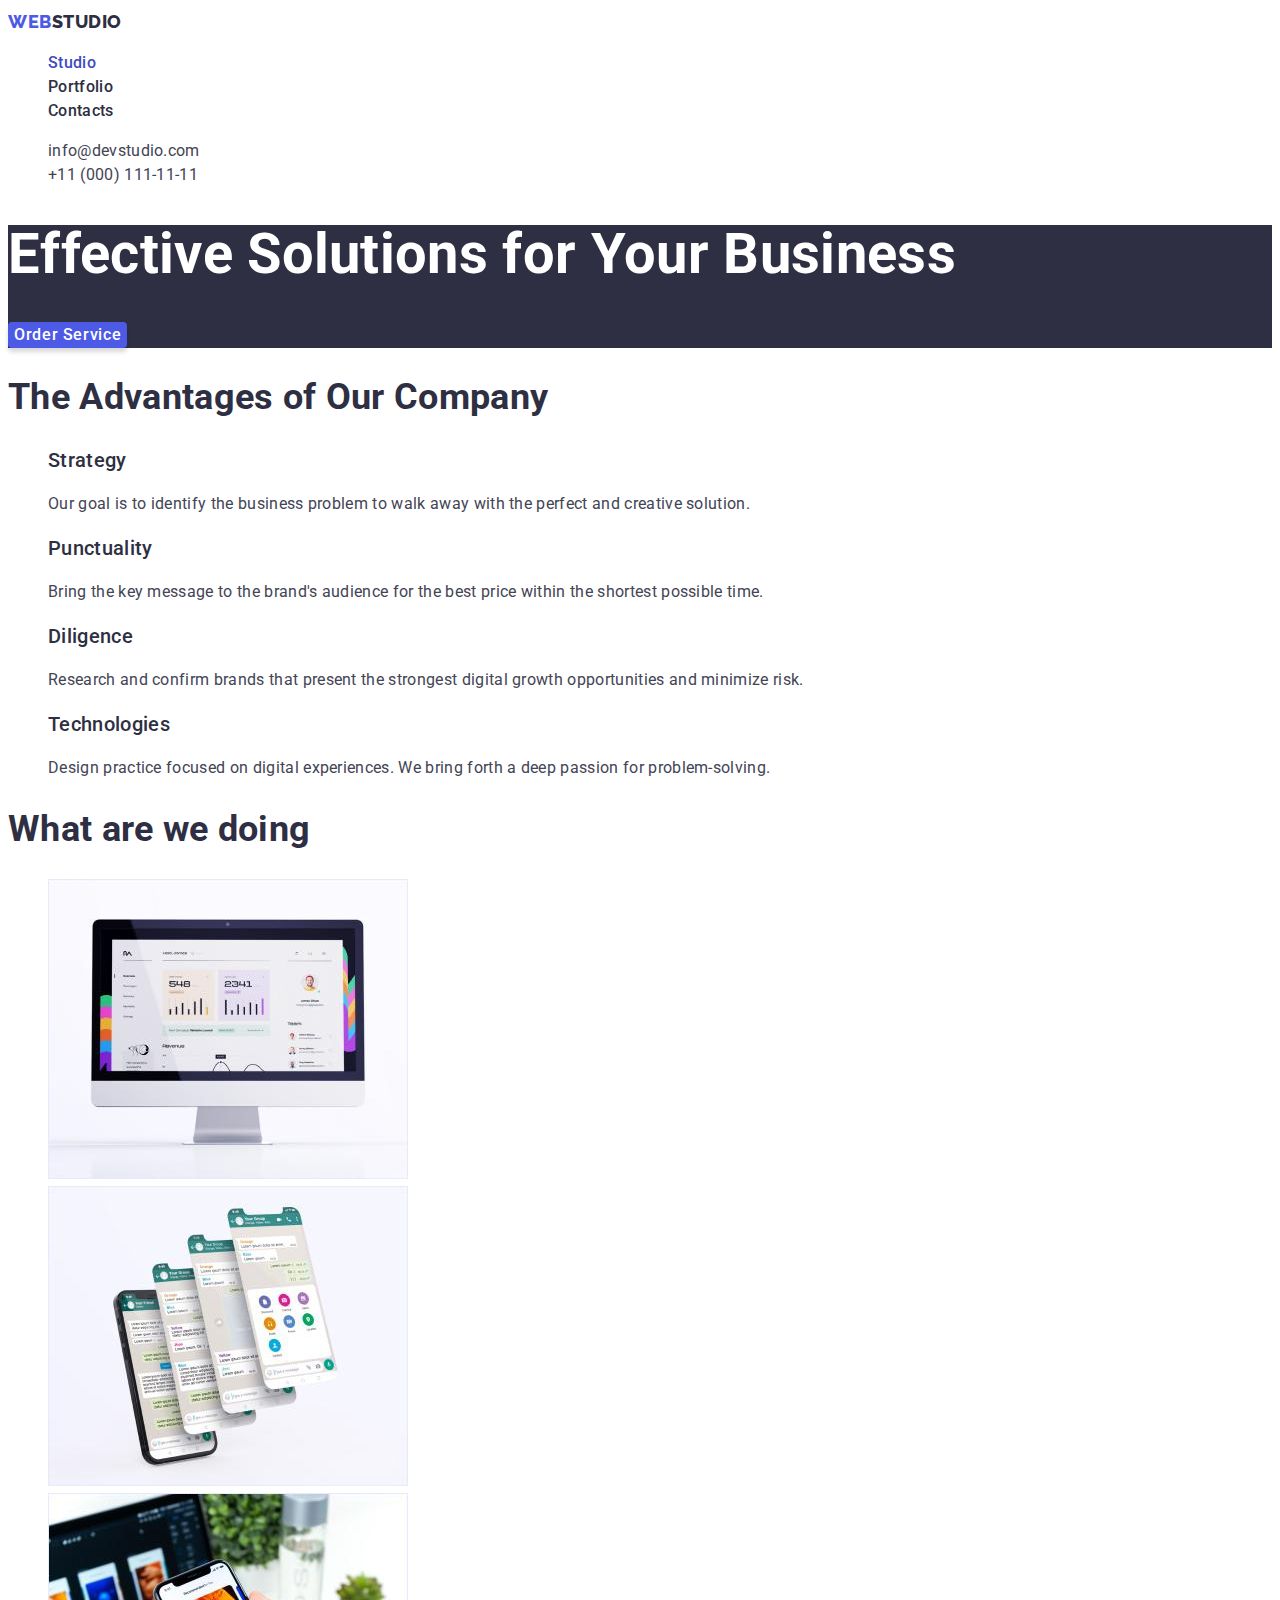
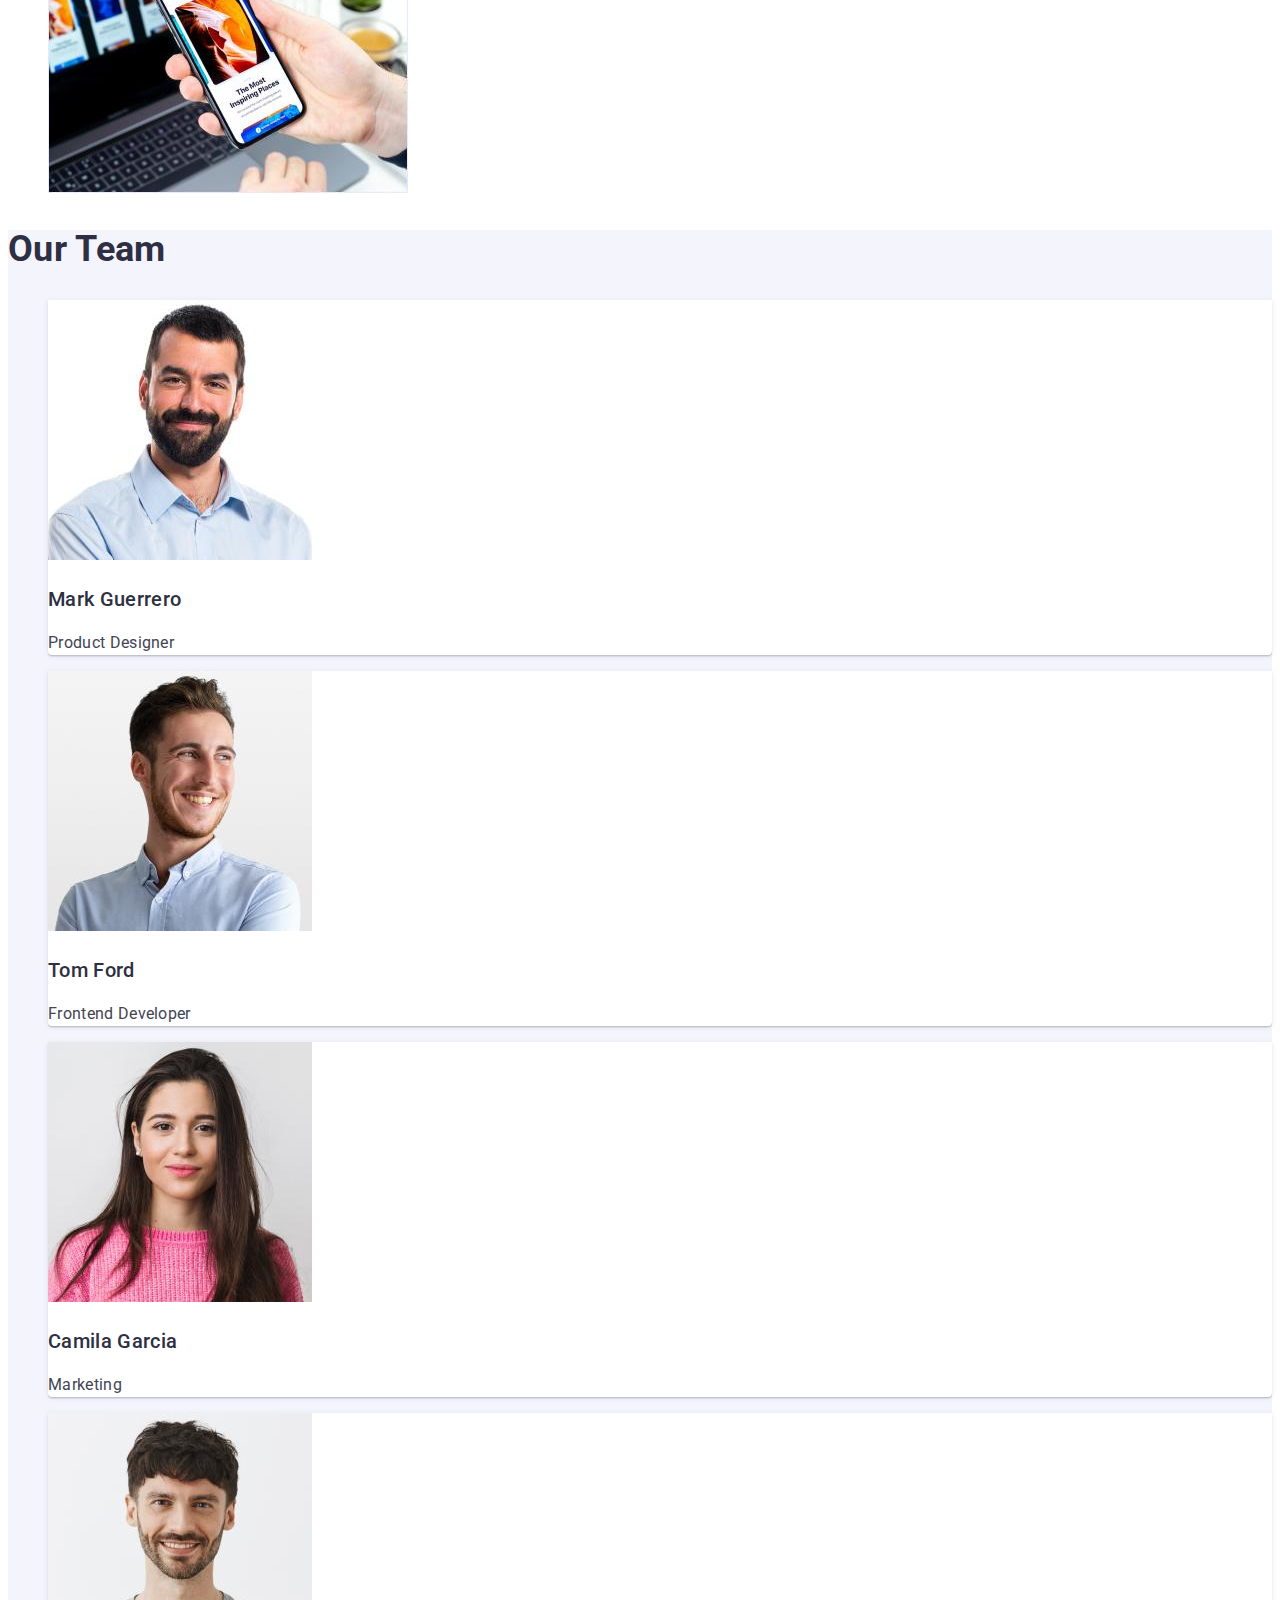
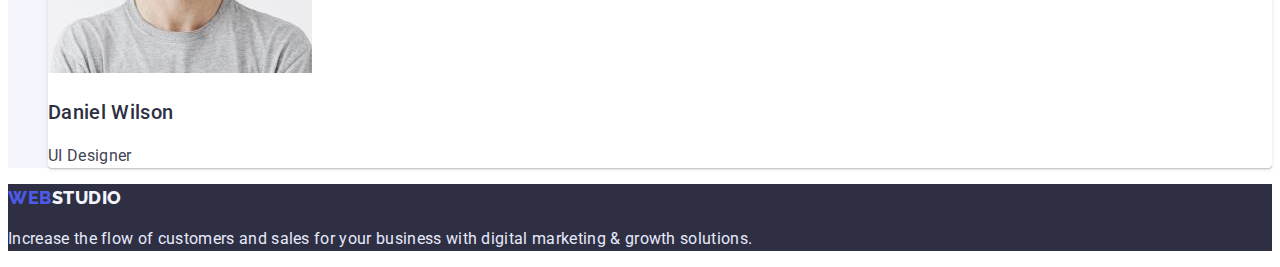
<file: index.html>
<!DOCTYPE html>
<html lang="en">
<head>
    <meta charset="UTF-8">
    <meta http-equiv="X-UA-Compatible" content="IE=edge">
    <meta name="viewport" content="width=device-width, initial-scale=1.0">
    <link href="https://fonts.googleapis.com/css2?family=Roboto:wght@400;500;700&display=swap&family=Raleway:wght@800&display=swap" rel="stylesheet">
    <link rel="stylesheet" href="./css/styles.css">
    <title>Web Studio</title>
</head>
<body>
    <header>         
        <nav>
            <a class="logo" href="./index.html" target="_blank"><span class="logo-left">Web</span><span class="logo-right-header">Studio</span></a>               
            <ul>
                <li>
                    <a class="navigation-link current-page" href="./index.html" target="_blank">Studio</a>
                </li>

                <li>
                    <a class="navigation-link" href="./portfolio.html" target="_blank">Portfolio</a>
                </li>

                <li>
                    <a class="navigation-link" href="">Contacts</a>
                </li>
            </ul>
        </nav>
            
        <address>
            <ul>
                <li>
                    <a class="contact-link" href="mailto:info@devstudio.com">info@devstudio.com</a>
                </li>

                <li>
                    <a class="contact-link" href="tel:+110001111111">+11 (000) 111-11-11</a>
                </li>
            </ul>
        </address>
    </header>

    <main>
        <section class="order-section">
            <h1 class="main-headline">Effective Solutions for Your Business</h1>
            <button class="order-service-button" type="button">Order Service</button>
        </section>

        <section>
            <h2 class="section-headline">The Advantages of Our Company</h2>
            <ul>
                <li>
                    <h3 class="card-headline">Strategy</h3>
                    <p>Our goal is to identify the business problem to walk away with the perfect and creative solution.</p>
                </li>

                <li>
                    <h3 class="card-headline">Punctuality</h3>
                    <p>Bring the key message to the brand's audience for the best price within the shortest possible time.</p>
                </li>

                <li>
                    <h3 class="card-headline">Diligence</h3>
                    <p>Research and confirm brands that present the strongest digital growth opportunities and minimize risk.</p>
                </li>

                <li>
                    <h3 class="card-headline">Technologies</h3>
                    <p>Design practice focused on digital experiences. We bring forth a deep passion for problem-solving.</p>
                </li>
            </ul>
        </section>
        
        <section>
            <h2 class="section-headline">What are we doing</h2>
            <ul>
                <li>
                    <img src="./images/images-studio/what-are-we-doing-1-computer.jpg" alt="What are we doing: Computer" width="360" height="300">
                </li>

                <li>
                    <img src="./images/images-studio/what-are-we-doing-2-smartphone.jpg" alt="What are we doing: Smartphone" width="360" height="300">
                </li>

                <li>
                    <img src="./images/images-studio/what-are-we-doing-3-laptop.jpg" alt="What are we doing: Laptop" width="360" height="300">
                </li>
            </ul>
        </section>

        <section class="hero-section">
            <h2 class="section-headline">Our Team</h2>
            <ul>
                <li class="hero-card">
                    <img src="./images/images-studio/our-team-1-mark-guerrero.jpg" alt="Our Team: Mark Guerrero" width="264" height="260">
                    <h3 class="card-headline">Mark Guerrero</h3>
                    <p>Product Designer</p>
                </li>

                <li class="hero-card">
                    <img src="./images/images-studio/our-team-2-tom-ford.jpg" alt="Our Team: Tom Ford" width="264" height="260">
                    <h3 class="card-headline">Tom Ford</h3>
                    <p>Frontend Developer</p>
                </li>

                <li class="hero-card">
                    <img src="./images/images-studio/our-team-3-camila-garcia.jpg" alt="Our Team: Camila Garcia" width="264" height="260">
                    <h3 class="card-headline">Camila Garcia</h3>
                    <p>Marketing</p>
                </li>

                <li class="hero-card">
                    <img src="./images/images-studio/our-team-4-daniel-wilson.jpg" alt="Our Team: Daniel Wilson" width="264" height="260">
                    <h3 class="card-headline">Daniel Wilson</h3>
                    <p>UI Designer</p>
                </li>
            </ul>
        </section>
    </main>

    <footer class="footer-section">
        <a class="logo" href="./index.html" target="_blank"><span class="logo-left">Web</span><span class="logo-right-footer">Studio</span></a> 
        <p class="footer-text">Increase the flow of customers and sales for your business with digital marketing & growth solutions.</p>
    </footer>
</body>
</html>
</file>
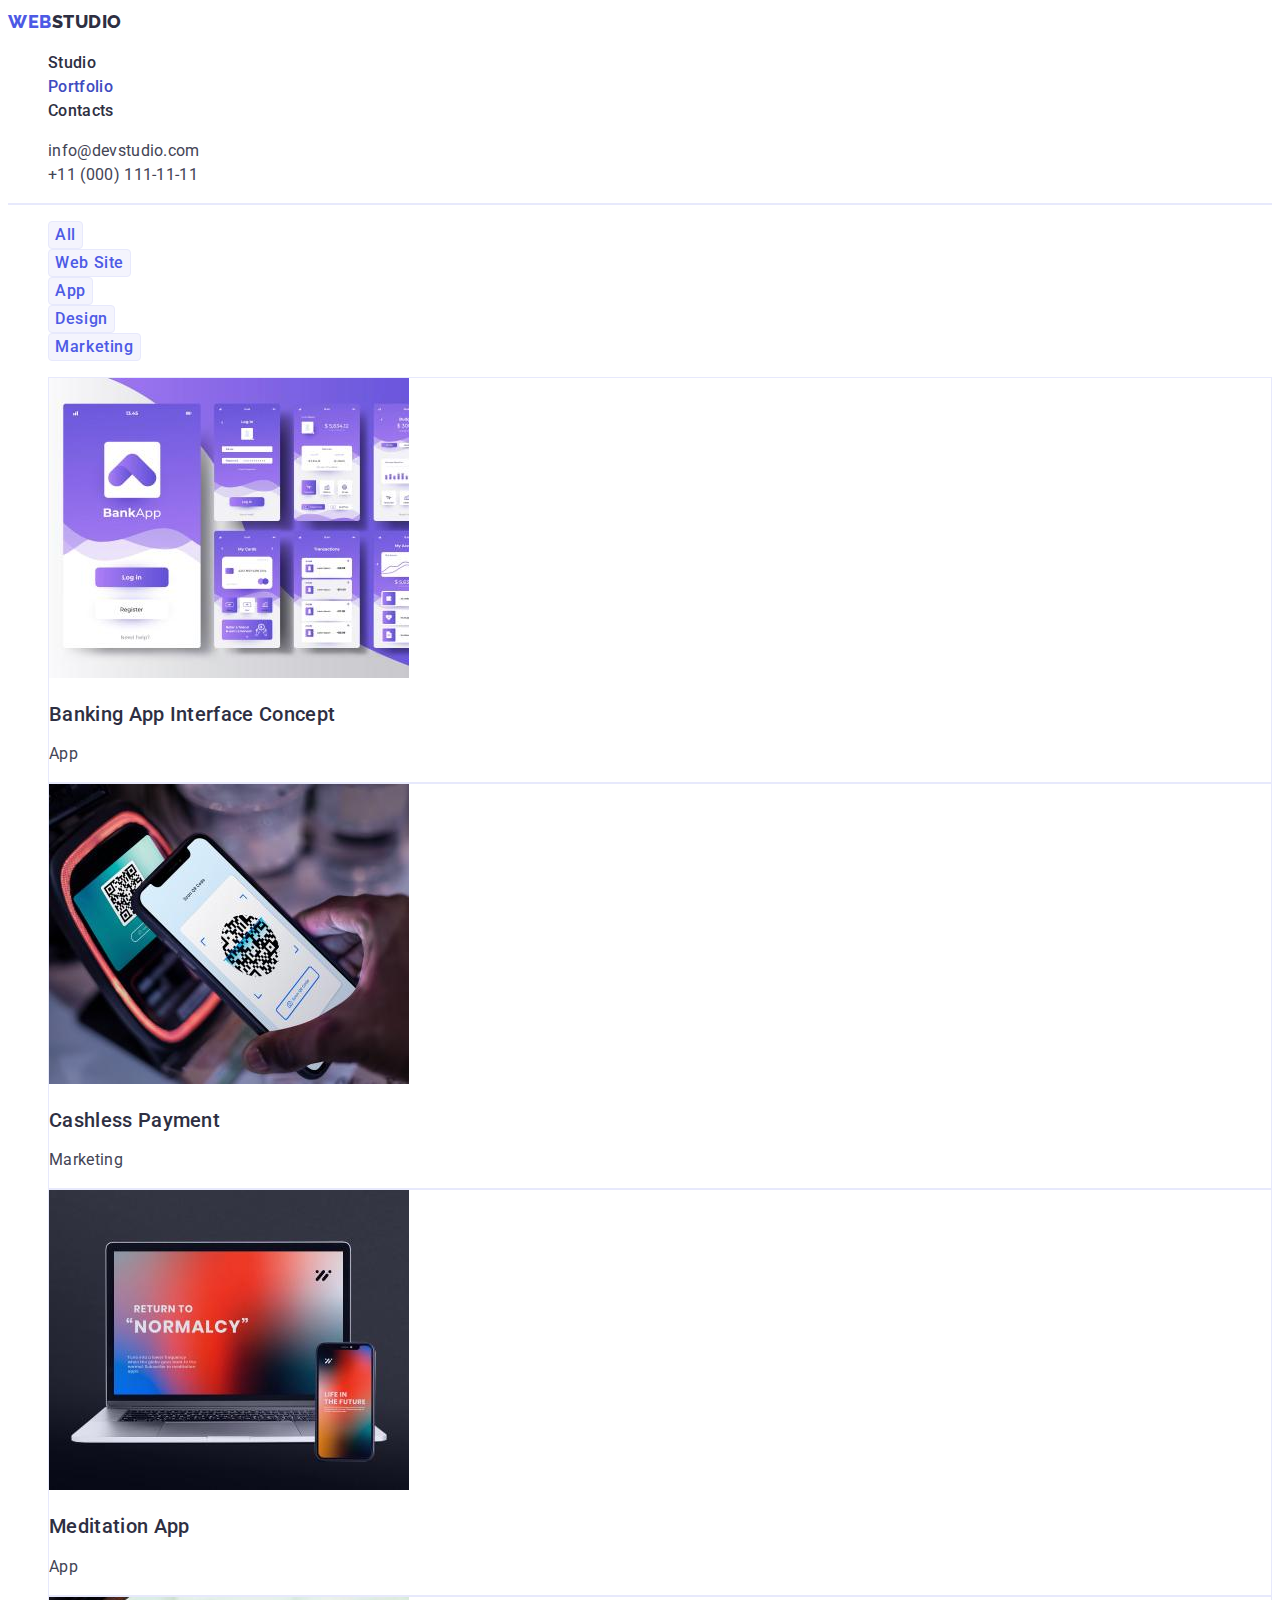
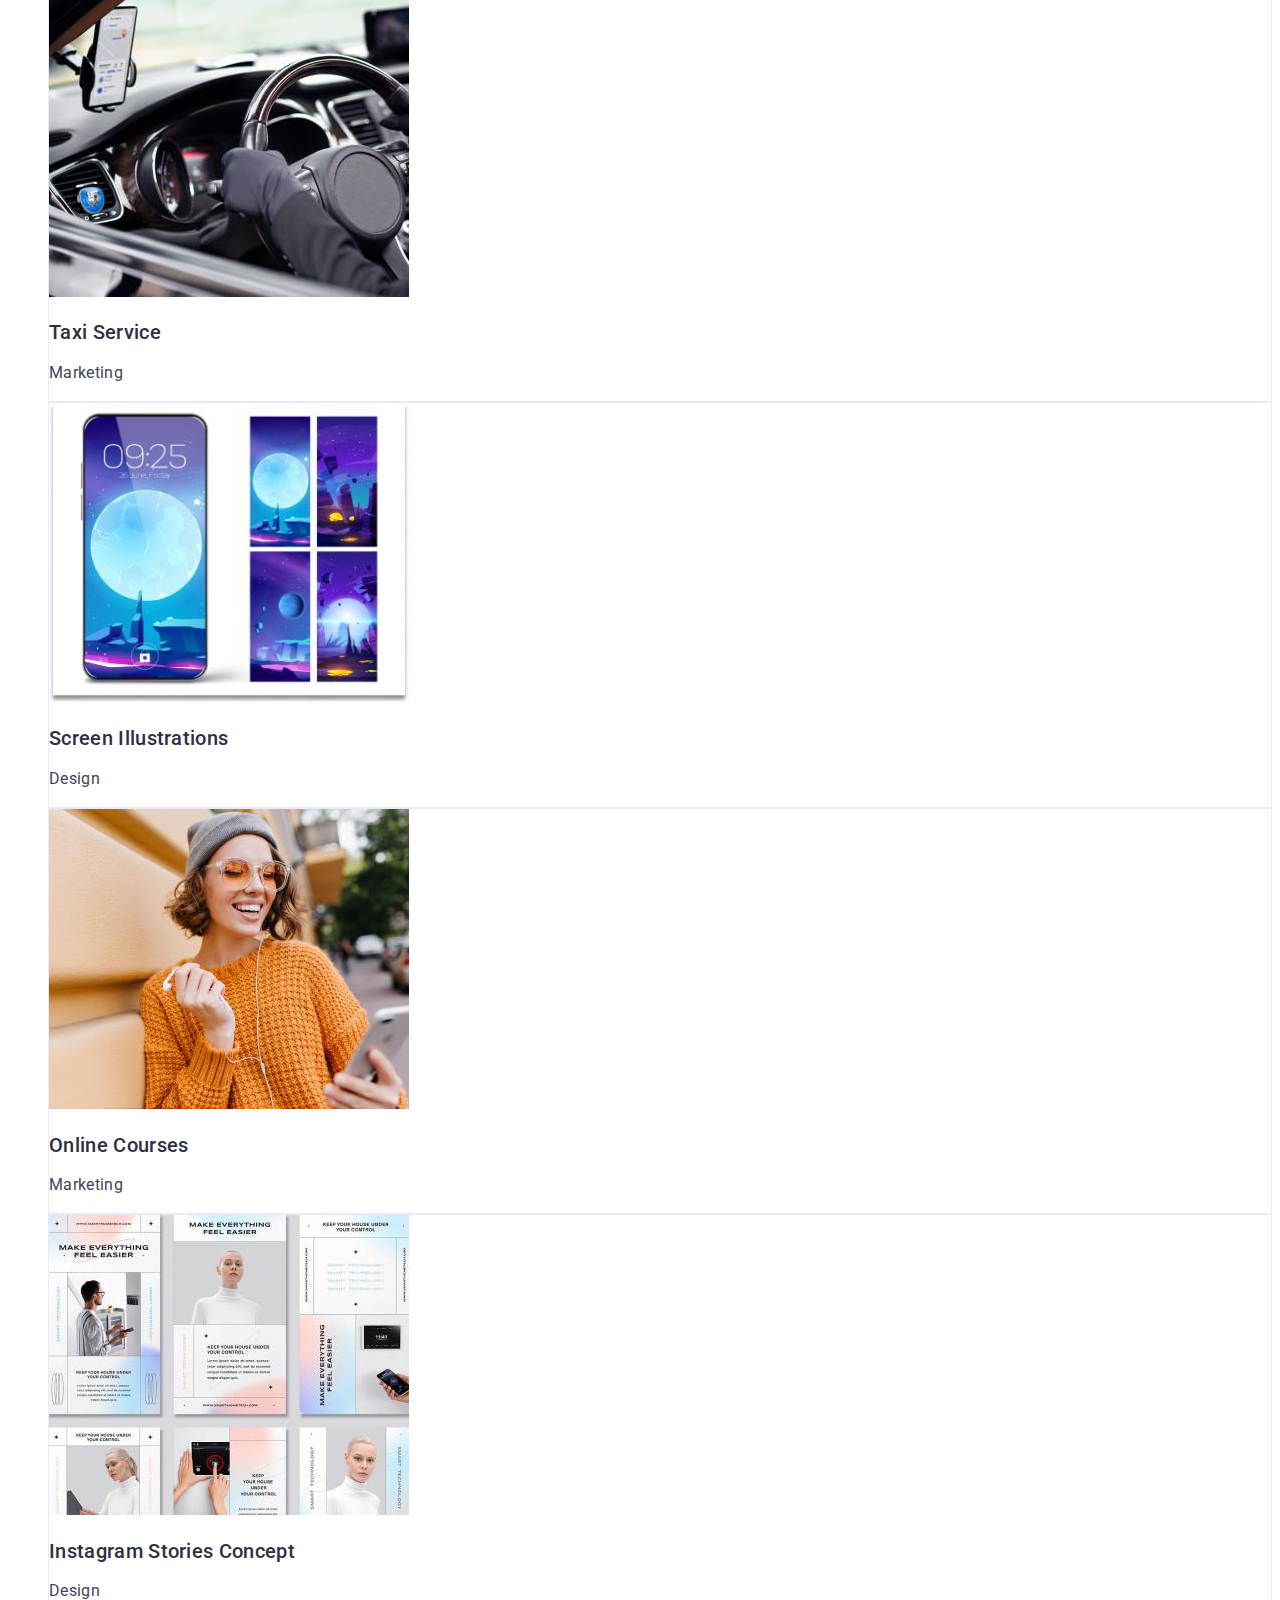
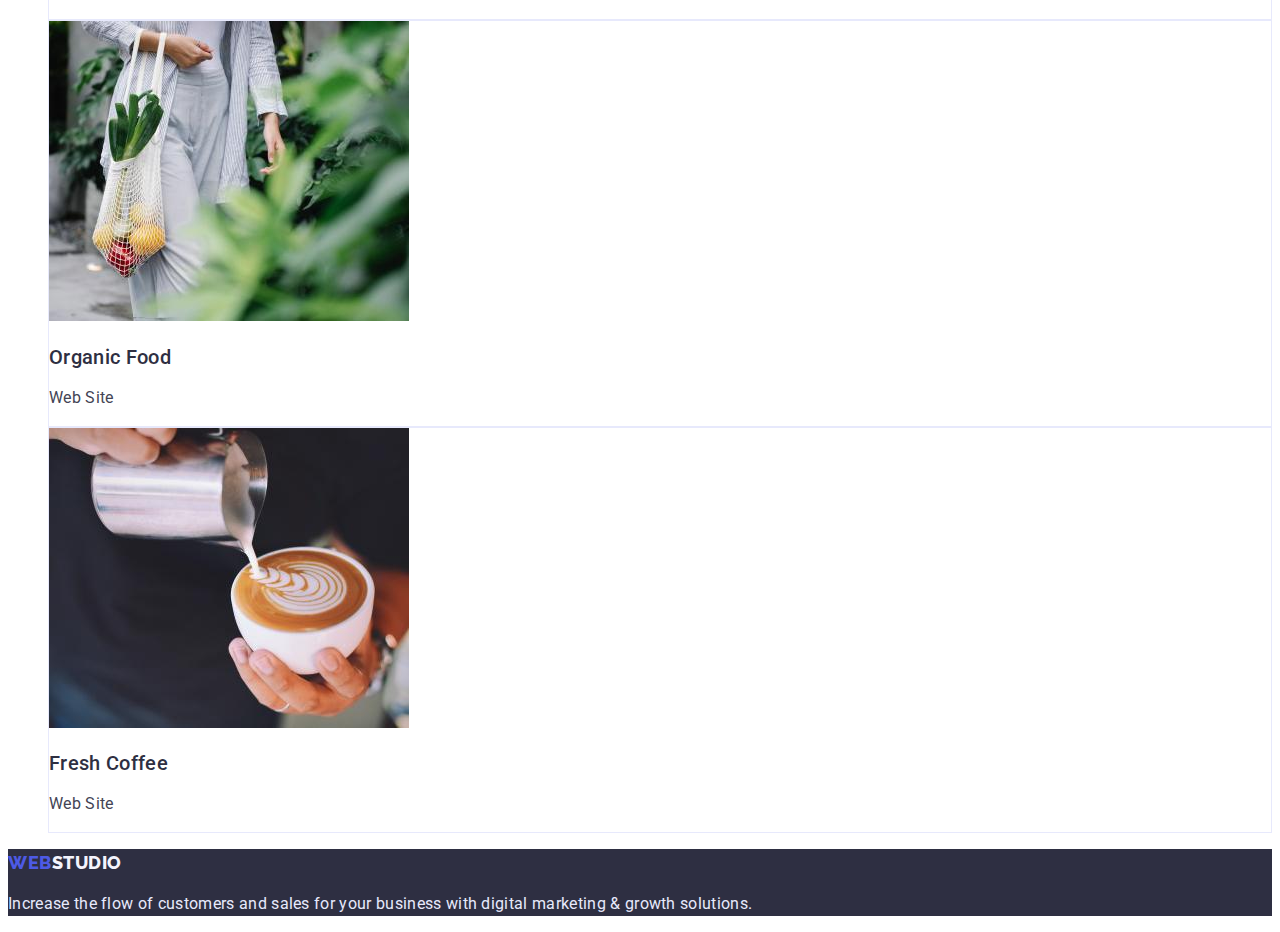
<file: portfolio.html>
<!DOCTYPE html>
<html lang="en">
<head>
    <meta charset="UTF-8">
    <meta http-equiv="X-UA-Compatible" content="IE=edge">
    <meta name="viewport" content="width=device-width, initial-scale=1.0">
    <link href="https://fonts.googleapis.com/css2?family=Roboto:wght@400;500;700&display=swap&family=Raleway:wght@800&display=swap" rel="stylesheet">
    <link rel="stylesheet" href="./css/styles.css">
    <title>Portfolio</title>
</head>
<body>
    <header>
        <nav>
            <a class="logo" href="./index.html" target="_blank"><span class="logo-left">Web</span><span class="logo-right-header">Studio</span></a>               
            <ul>
                <li>
                    <a class="navigation-link" href="./index.html" target="_blank">Studio</a>
                </li>

                <li>
                    <a class="navigation-link current-page" href="./portfolio.html" target="_blank">Portfolio</a>
                </li>

                <li>
                    <a class="navigation-link" href="">Contacts</a>
                </li>
            </ul>
        </nav>
        
        <address>
            <ul>
                <li>
                    <a class="contact-link" href="mailto:info@devstudio.com">info@devstudio.com</a>
                </li>

                <li>
                    <a class="contact-link" href="tel:+110001111111">+11 (000) 111-11-11</a>
                </li>
            </ul>
        </address>
        <hr class="header-line">
    </header>

    <main>
        <section>
            <h1 class="main-headline visually-hidden">Our Products</h1>
            <ul>
                <li>
                    <button class="filter-button" type="button">All</button>
                </li>

                <li>
                    <button class="filter-button" type="button">Web Site</button>
                </li>

                <li>
                    <button class="filter-button" type="button">App</button>
                </li>

                <li>
                    <button class="filter-button" type="button">Design</button>
                </li>

                <li>
                    <button class="filter-button" type="button">Marketing</button>
                </li>
            </ul>

            <ul>
                <li class="product-card">
                    <a href="">
                        <img src="./images/images-portfolio/image-1-banking-app-interface-concept.jpg" alt="Banking App Interface Concept" width="360" height="300">
                        <h2 class="card-headline">Banking App Interface Concept</h2>
                        <p class="card-text">App</p>
                    </a>
                </li>

                <li class="product-card">
                    <a href="">
                        <img src="./images/images-portfolio/image-2-cashless-payment.jpg" alt="Cashless Payment" width="360" height="300">
                        <h2 class="card-headline">Cashless Payment</h2>
                        <p class="card-text">Marketing</p>
                    </a>
                </li>

                <li class="product-card">
                    <a href="">
                        <img src="./images/images-portfolio/image-3-meditation-app.jpg" alt="Meditation App" width="360" height="300">
                        <h2 class="card-headline">Meditation App</h2>
                        <p class="card-text">App</p>
                    </a>
                </li>

                <li class="product-card">
                    <a href="">
                        <img src="./images/images-portfolio/image-4-taxi-service.jpg" alt="Taxi Service" width="360" height="300">
                        <h2 class="card-headline">Taxi Service</h2>
                        <p class="card-text">Marketing</p>
                    </a>
                </li>

                <li class="product-card">
                    <a href="">
                        <img src="./images/images-portfolio/image-5-screen-illustrations.jpg" alt="Screen Illustrations" width="360" height="300">
                        <h2 class="card-headline">Screen Illustrations</h2>
                        <p class="card-text">Design</p>
                    </a>
                </li>

                <li class="product-card">
                    <a href="">
                        <img src="./images/images-portfolio/image-6-online-courses.jpg" alt="Online Courses" width="360" height="300">
                        <h2 class="card-headline">Online Courses</h2>
                        <p class="card-text">Marketing</p>
                    </a>
                </li>

                <li class="product-card">
                    <a href="">
                        <img src="./images/images-portfolio/image-7-online-instagram-stories-concept.jpg" alt="Instagram Stories Concept" width="360" height="300">
                        <h2 class="card-headline">Instagram Stories Concept</h2>
                        <p class="card-text">Design</p>
                    </a>
                </li>

                <li class="product-card">
                    <a href="">
                        <img src="./images/images-portfolio/image-8-online-organic-food.jpg" alt="Organic Food" width="360" height="300">
                        <h2 class="card-headline">Organic Food</h2>
                        <p class="card-text">Web Site</p>
                    </a>
                </li>

                <li class="product-card">
                    <a href="">
                        <img src="./images/images-portfolio/image-9-fresh-coffee.jpg" alt="Fresh Coffee" width="360" height="300">
                        <h2 class="card-headline">Fresh Coffee</h2>
                        <p class="card-text">Web Site</p>
                    </a>
                </li>
            </ul>
        </section>
    </main>

    <footer class="footer-section">
        <a class="logo" href="./index.html" target="_blank"><span class="logo-left">Web</span><span class="logo-right-footer">Studio</span></a> 
        <p class="footer-text">Increase the flow of customers and sales for your business with digital marketing & growth solutions.</p>
    </footer>
</body>
</html>
</file>
<file: css/styles.css>
/* Color variables */

:root {
    --button-clr: #4D5AE5;
    --hover-focus-clr: #404BBF;
    --common-text-clr: #434455;
    --headline-clr: #2E2F42;
    --light-backgrounds-clr: #F4F4FD;
    --accent-and-footer-text-clr: #E7E9FC;
    --common-white-color: #FFFFFF;
}


/* Common style settings */

body {
    font-family: 'Roboto', sans-serif;
    font-size: 16px;
    font-weight: 400;
    letter-spacing: 0.02em;
    line-height: 1.5;
    color: var(--common-text-clr);
}

a {
    text-decoration: none;
}

ul {
    list-style: none;
}


/* Logo settings */

.logo {
    font-family: 'Raleway', sans-serif;
    text-transform: uppercase;
    font-size: 18px;
    font-weight: 800;
    letter-spacing: 0.03em;
}

.logo-left {
    color: var(--button-clr);
}

.logo-right-header {
    color: var(--headline-clr);
}

.logo-right-footer {
    color: var(--light-backgrounds-clr);
}


/* Navigation and contacts settings */

.navigation-link {
    font-weight: 500;
    color: var(--headline-clr);
}

.contact-link {
    color: inherit;
    font-style: normal;
}

.navigation-link:hover,
.navigation-link:focus,
.contact-link:hover,
.contact-link:focus,
.navigation-link.current-page {
    color: var(--hover-focus-clr);
}

.header-line {
    border: 1px solid var(--accent-and-footer-text-clr);
}


/* Button settings */

button {
    font-family: inherit;
    font-size: inherit;
    line-height: inherit;
    font-weight: 500;
    letter-spacing: 0.04em;
    border-radius: 4px;
    cursor: pointer;
    border: none;
}

.order-service-button {
    background: var(--button-clr);
    box-shadow: 0px 4px 4px rgba(0, 0, 0, 0.15);
    color: var(--common-white-color);
}

.order-service-button:hover,
.order-service-button:focus {
    background-color: var(--hover-focus-clr);
}

.filter-button {
    background-color: var(--light-backgrounds-clr);
    border: 1px solid var(--accent-and-footer-text-clr);
    color: var(--button-clr);
}

.filter-button:hover,
.filter-button:focus {
    background-color: var(--hover-focus-clr);
    box-shadow: 0px 3px 1px rgba(0, 0, 0, 0.1), 0px 2px 1px rgba(0, 0, 0, 0.08), 0px 2px 2px rgba(0, 0, 0, 0.12);
    color: var(--common-white-color);
}


/* Main headline settings */

.main-headline {
    font-size: 56px;
    font-weight: 700;
    line-height: 1.07;
    color: var(--common-white-color);
}

.visually-hidden {
    position: absolute;
    white-space: nowrap;
    width: 1px;
    height: 1px;
    overflow: hidden;
    border: 0;
    padding: 0;
    clip: rect(0 0 0 0);
    clip-path: inset(50%);
    margin: -1px;
 }


/* Sections settings */

.order-section, .footer-section {
    background-color: var(--headline-clr);
}

.footer-text {
    color: var(--accent-and-footer-text-clr);
}

.section-headline {
    font-size: 36px;
    font-weight: 700;
    line-height: 1.11;
    color: var(--headline-clr);
}

.hero-section {
    background-color: var(--light-backgrounds-clr);
} 


/* Cards settings */

.hero-card {
    box-shadow: 0px 1px 6px rgba(46, 47, 66, 0.08), 0px 1px 1px rgba(46, 47, 66, 0.16), 0px 2px 1px rgba(46, 47, 66, 0.08);
    border-radius: 0px 0px 4px 4px;
    background-color: var(--common-white-color);
}

.product-card {
    border: 1px solid var(--accent-and-footer-text-clr);
}

.card-headline {
    font-size: 20px;
    font-weight: 500;
    line-height: 1.2;
    color: var(--headline-clr);
}

.card-text {
    color: var(--common-text-clr);
}
</file>
